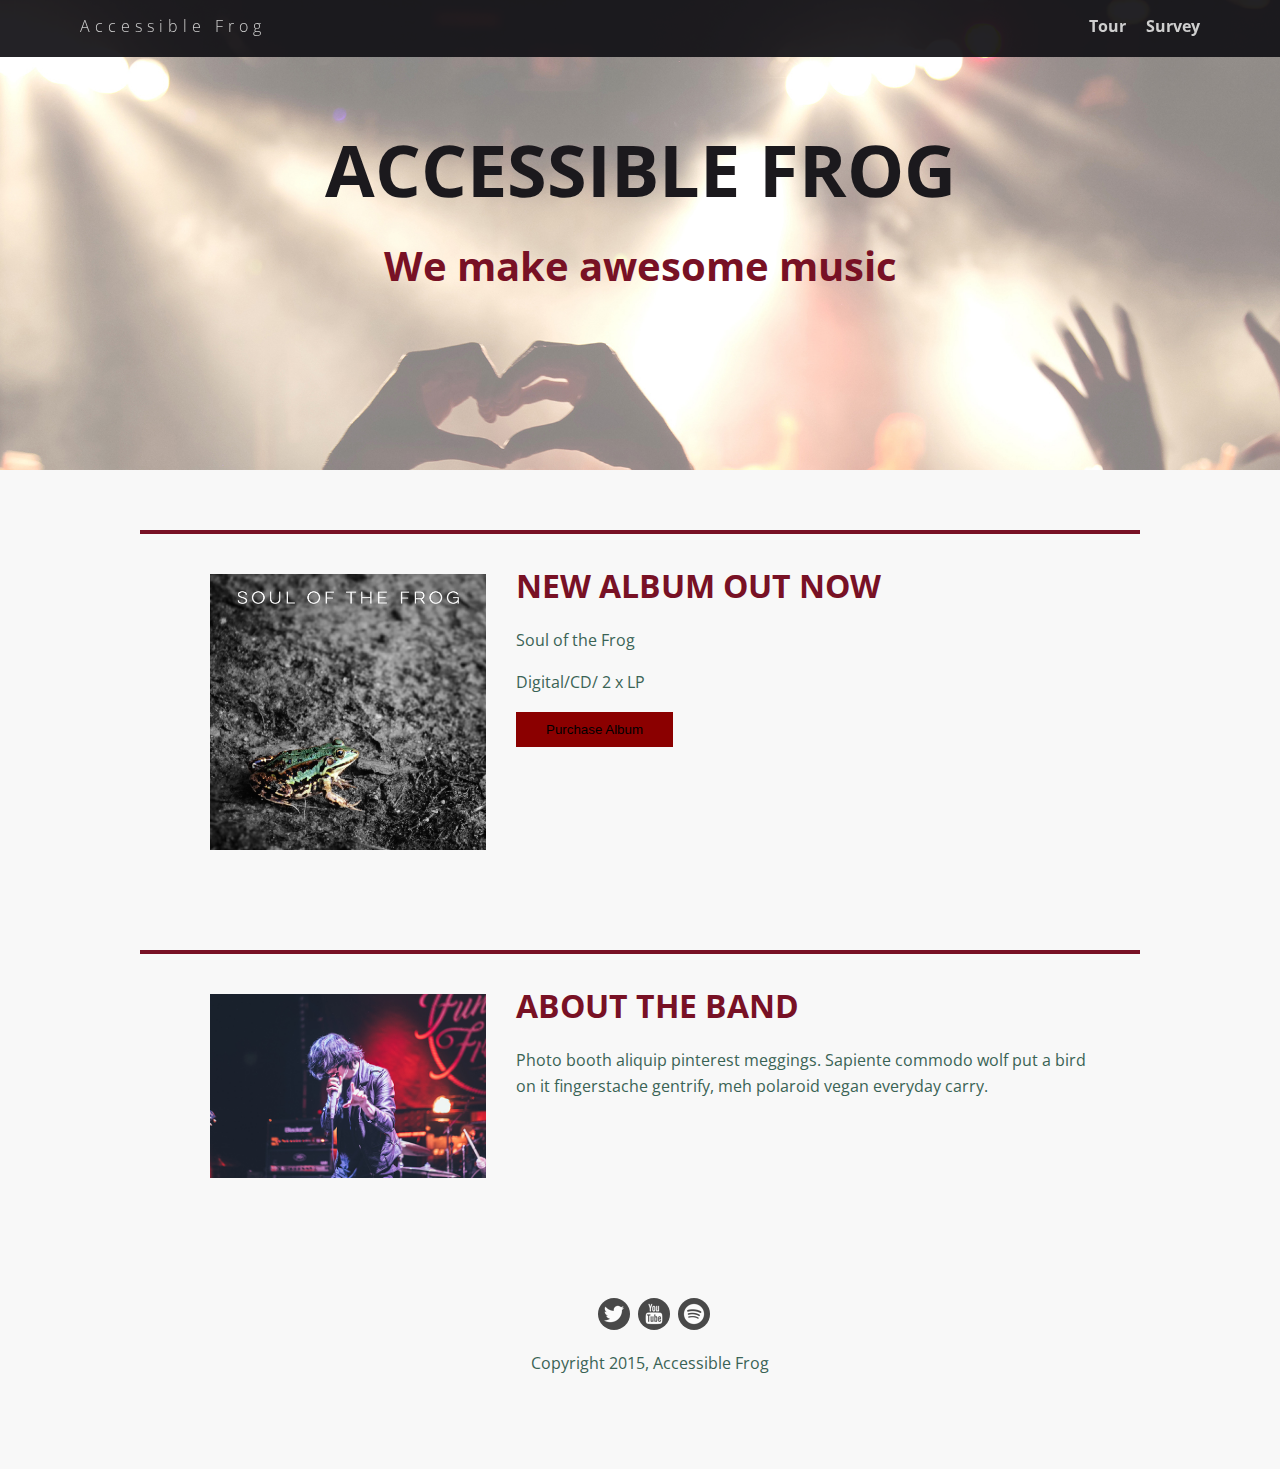
<file: index.html>
<!doctype html>
<html lang="en-US">
  <head>
      <meta charset="utf-8">
      <link href="css/styles.css" rel="stylesheet" type="text/css" />
      <meta name="viewport" content="width=device-width, initial-scale=1, maximum-scale=1, user-scalable=0"/>
      <link href="https://fonts.googleapis.com/css?family=Open+Sans:400,300,600" rel="stylesheet" type="text/css">
      <title>Accessible Frog</title>
  </head>

  <body>
    <nav class="main-nav">
      <ul class="nav">
        <li class="name"><a href="#">Accessible Frog</a></li>
        <li><a href="tour.html">Tour</a></li>
        <li><a href="survey.html">Survey</a></li>
      </ul>
    </nav>

    <header>
      <h1 class="headline">Accessible Frog</h1>
      <h2 class="subheadline">We make awesome music</h2>
    </header>

    <main>
      <div class="card">
        <div class="flex">
          <img class="photo" src= "img/soul_of_the_frog.jpg" alt= "album cover art">
          <div class="information">
            <h1 class="heading">New album out now</h1>
            <p>Soul of the Frog</p>
            <p>Digital/CD/ 2 x LP</p>

            <a href="#" class="buy"><button class="buybutton">Purchase Album</button></a>

          </div>
        </div>
      </div>

      <div class="card">
        <div class="flex">
          <img class="photo" src= "img/lead_singer.jpg" alt= "lead singer on stage">
          <div class="information">
            <h1 class="heading">About the band</h1>
            <p>Photo booth aliquip pinterest meggings. Sapiente commodo wolf put a bird on it fingerstache gentrify, meh polaroid vegan everyday carry.</p>
          </div>
        </div>
      </div>
    </main>

    <footer>
      <ul>
        <li><a href="#" class="social twitter"><img src= "img/twitter-32.png" alt="link to twitter page"></a></li>
        <li><a href="#" class="social youtube"><img src= "img/youtube-32.png" alt="link to youtube page"></a></li>
        <li><a href="#" class="social spotify"><img src= "img/spotify-32.png" alt="link to spotify"></a></li>
      </ul>
      <p class="copyright">Copyright 2015, Accessible Frog</p>
    </footer>

  </body>
</html>
</file>
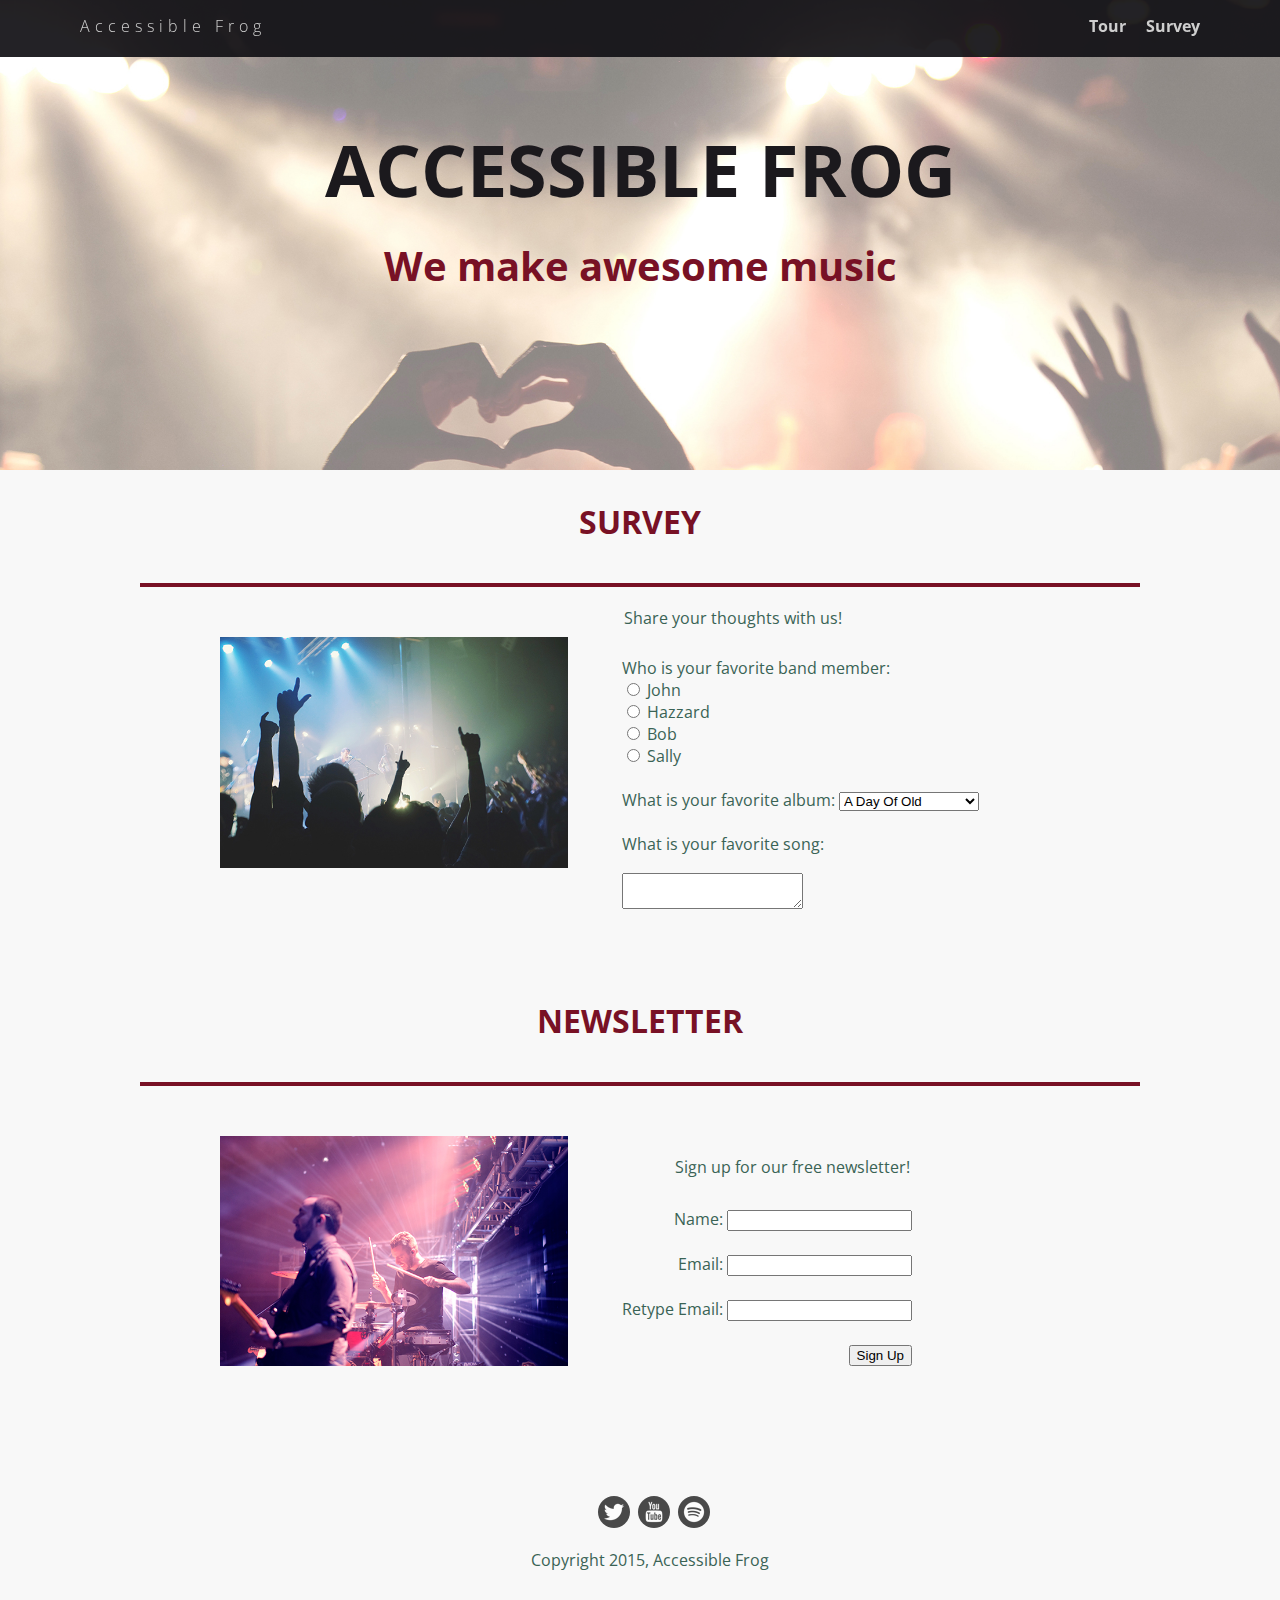
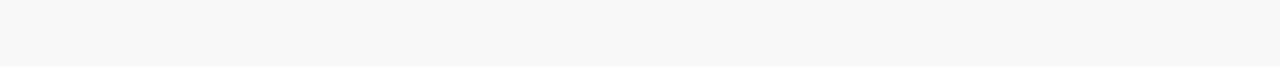
<file: survey.html>
<!doctype html>
<html lang="en-US">
  <head>
    <meta charset="utf-8">
    <link href="css/styles.css" rel="stylesheet" type="text/css" />
    <link href="css/survey.css" rel="stylesheet" type="text/css" />
    <meta name="viewport" content="width=device-width, initial-scale=1, maximum-scale=1, user-scalable=0"/>
    <link href="https://fonts.googleapis.com/css?family=Open+Sans:400,300,600" rel="stylesheet" type="text/css">
    <title>Accessible Frog</title>
  </head>

  <body>
    <nav class="main-nav">
      <ul class="nav">
        <li class="name"><a href="index.html">Accessible Frog</a></li>
        <li><a href="tour.html">Tour</a></li>
        <li><a href="#">Survey</a></li>
      </ul>
    </nav>

    <header>
      <h1 class="headline">Accessible Frog</h1>
      <h2 class="subheadline">We make awesome music</h2>
    </header>

    <main>
      <h1 class= "heading">Survey</h1>

      <div class="card">
        <div class="flex">
          <img class="photo" src= "img/concert01.jpg" alt= "fans listening to band">
          <div class="container">

            <form class = "survey">

              <fieldset>
                <legend>Share your thoughts with us!</legend><br>
                <label>Who is your favorite band member:</label><br>
                <input type="radio" id="John" name="res" value="John">
                <label for="John">John</label><br>
                <input type="radio" id="Hazzard" name="res" value="Hazzard">
                <label for="Hazzard">Hazzard</label><br>
                <input type="radio" id="Bob" name="res" value="Bob">
                <label for="Bob">Bob</label><br>
                <input type="radio" id="Sally" name="res" value="Sally">
                <label for="Sally">Sally</label><br><br>

                <label for="albums">What is your favorite album:</label>
                <select id="albums" name="select">
                  <option value="1">A Day Of Old</option>
                  <option value="2">Diamond Fireworks</option>
                  <option value="3">Enjoy Your Desire</option>
                  <option value="4">Finding My Shadow</option>
                  <option value="5">Heroic Forever</option>
                  <option value="6">Midnight Fires</option>
                  <option value="7">Music Of My Life</option>
                  <option value="8">Party For An Angel</option>
                  <option value="9">Song For Yesterday</option>
                  <option value="10">Street Of The Rider</option>
                  <option value="11">This Is For You</option>
                </select>
                <br><br>

                <label for="favorite-song">What is your favorite song:</label>
                <textarea id="favorite-song"></textarea>
              </fieldset>

            </form>

          </div>

        </div>
      </div>

      <h1 class= "heading">Newsletter</h1>
      <div class="card">
        <div class="flex">
          <img class="photo" src= "img/the_band.jpg" alt= "band playing to fans">
            <div class="container">

              <form class="newsletter">
                <fieldset>
                  <legend class="free">Sign up for our free newsletter!</legend>
                  <label for="name">Name:</label> <input type ="text" id="name" name="textfield"><br><br>
                  <label for="email">Email:</label> <input type ="email" id="email" name="textfield"><br><br>
                  <label for="email-confirm">Retype Email:</label> <input type ="email" id="email-confirm" name="textfield"><br><br>
                  <button type="submit">Sign Up</button>
                </fieldset>
              </form>

            </div>
        </div>
      </div>
    </main>

    <footer>
      <ul>
        <li><a href="#" class="social twitter"><img src= "img/twitter-32.png" alt="link to twitter page"></a></li>
        <li><a href="#" class="social youtube"><img src= "img/youtube-32.png" alt="link to youtube page"></a></li>
        <li><a href="#" class="social spotify"><img src= "img/spotify-32.png" alt="link to spotify"></a></li>
      </ul>
      <p class="copyright">Copyright 2015, Accessible Frog</p>
    </footer>
  </body>
</html>
</file>
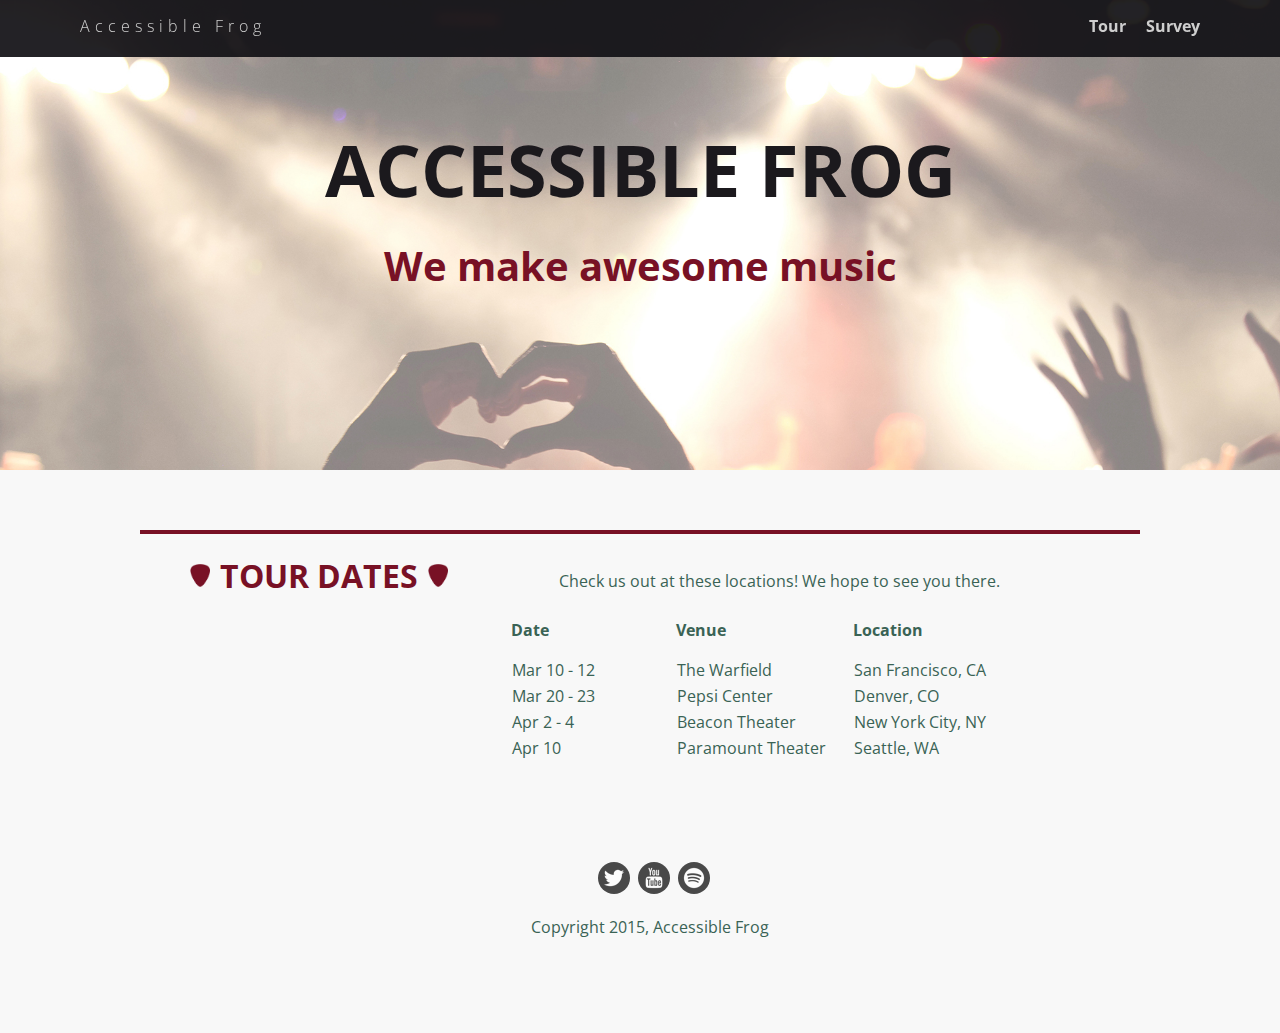
<file: tour.html>
<!doctype html>
<html lang="en-US">
  <head>
      <meta charset="utf-8">
      <link href="css/styles.css" rel="stylesheet" type="text/css" />
      <link href="css/tour.css" rel="stylesheet" type="text/css" />
      <meta name="viewport" content="width=device-width, initial-scale=1, maximum-scale=1, user-scalable=0"/>
      <link href="https://fonts.googleapis.com/css?family=Open+Sans:400,300,600" rel="stylesheet" type="text/css">
      <title>Accessible Frog</title>
  </head>

  <body>
    <nav class="main-nav">
      <ul class="nav">
        <li class="name"><a href="index.html">Accessible Frog</a></li>
        <li><a href="#">Tour</a></li>
        <li><a href="survey.html">Survey</a></li>
      </ul>
    </nav>

    <header>
      <h1 class="headline">Accessible Frog</h1>
      <h2 class="subheadline">We make awesome music</h2>
    </header>

    <main >
      <div class="card">
        <div class="flex">
        <!-- The following images are decorative for this project. -->
        <!-- Please see the project instructions for information on how to handle these. -->
          <img class="pick" src= "img/guitar_pick.png" alt="">
          <h1 class= "heading">Tour Dates</h1>
          <img class="pick" src= "img/guitar_pick.png" alt="">

          <table class="tourDates">

            <caption>Check us out at these locations! We hope to see you there.</caption>

              <tr>
                <th scope="col">Date</th>
                <th scope="col">Venue</th>
                <th scope="col">Location</th>
              </tr>

              <tr>
                <td>Mar 10 - 12</td>
                <td>The Warfield</td>
                <td>San Francisco, CA</td>
              </tr>

              <tr>
                <td>Mar 20 - 23</td>
                <td>Pepsi Center</td>
                <td>Denver, CO</td>
              </tr>

              <tr>
                <td>Apr 2 - 4</td>
                <td>Beacon Theater</td>
                <td>New York City, NY</td>
              </tr>

              <tr>
                <td>Apr 10</td>
                <td>Paramount Theater</td>
                <td>Seattle, WA</td>
              </tr>

          </table>

        </div>
      </div>
    </main>

    <footer>
      <ul>
        <li><a href="#" class="social twitter"><img src= "img/twitter-32.png" alt="link to twitter page"></a></li>
        <li><a href="#" class="social youtube"><img src= "img/youtube-32.png" alt="link to youtube page"></a></li>
        <li><a href="#" class="social spotify"><img src= "img/spotify-32.png" alt="link to spotify"></a></li>
      </ul>
      <p class="copyright">Copyright 2015, Accessible Frog</p>
    </footer>
  </body>
</html>
</file>
<file: css/styles.css>
/* Global Layout Set-up */
* {
  box-sizing: border-box;
}

body {
  margin: 0;
  padding: 0;
  text-align: center;
  font-family: 'Open Sans', sans-serif;
  color: #3A6355;
  background: #f8f8f8;
}

/* Link Styles */

a {
  text-decoration: none;
  color: #cecece;
}

a:hover {
  color: #999;
}

/* Section Styles */

.buybutton{
  border: none;
  background-color: darkred;
  padding: 10px 30px;
}

.buybutton a {
  padding: 10px 30px;
}


.main-nav {
  width: 100%;
  background: rgba(18, 17, 21, 0.93);
  min-height: 30px;
  padding: 10px;
  position: fixed;
  text-align: center;
}

.nav {
  display: flex;
  justify-content: space-around;
  font-weight: 700;
  list-style-type: none;
  margin: 0 auto;
  padding: 0;
}

.nav .name {
  display: block;
  margin-right: auto;
  color: white;
  letter-spacing: 5px;
}

.nav li {
  padding: 5px 10px 10px 10px;
}

.nav a {
  transition: all .5s;
}

.nav a:hover {
  color: white
}

header {
  text-align: center;
  background: url('../img/concert02_no_text.jpg') no-repeat top center ;
  background-size: cover;
  overflow: hidden;
  padding-top: 60px;
  height: 350px;
}

.tag {
  color: black;
  padding: 10px;
  letter-spacing: 5px;
}

.name{
  font-weight: 300;
}

header .name{
  font-size: 3em;
}

.headline{
  font-size: 4.5em;
  text-transform: uppercase;
  color: #1b191d;
  margin-top: 60px;
  margin-bottom: 20px;
}

.subheadline{
  font-size: 2.5em;
  color: #781125;
  margin-top: 10px;
}

.tourDates{
  margin: 0 auto;
}

.tagline {
  font-weight: 600;
  padding: 20px;
  text-transform: uppercase;
  color: #781125
}

.card {
  margin: 30px;
  padding: 20px 40px 40px;
  text-align: left;
  border-top: 4px solid #781125;
  clear: both;
}
.card:hover {
  border-color: #96731A;
}


.photo{
  display: block;
  width: 200px;
  height: 0%;
  margin: 0 auto;
}

.information{
  width: 100%;
  text-align: center;
  /*display: inline-block;
  position: absolute;*/
}

.heading{
  font-size: 2em;
  text-transform: uppercase;
  color: #781125;
  margin-top: 10px;
}

/* Footer styles */

footer {
  width: 100%;
  min-height: 30px;
  padding: 20px 0 40px 20px;
}

footer .copyright {
  top: -8px;
  font-size: .75em;
}

footer ul {
  list-style-type: none;
  margin: 0;
  padding: 0;
}

footer ul li {
  display: inline-block;
}

a.social {
  display: inline-block;
  margin-left: 5px;
  width: 30px;
  height: 30px;
  background-size: 30px 30px;
  opacity: .7;
  transition: all .5s;
}

.social img{
  background: black;
  border-radius: 100%;
}

a.twitter {
  background-image: url(../img/twitter-32.png);
}

a.youtube {
  background-image: url(../img/youtube-32.png);
}

a.spotify {
  background-image: url(../img/spotify-32.png);
}

a.social:hover {
  opacity: 1;
}
.clearfix {
  clear: both;
}

/* Styles for larger screens */
@media screen and (min-width: 840px) {

  .flex {
    display: -ms-flexbox;      /* TWEENER - IE 10 */
    display: flex;
    max-width: 1200px;
    -ms-flex-pack: distribute;
  }

  header {
    min-height: 470px;
  }

  .nav {
    max-width: 1200px;
    padding: 0 30px;
  }


  main {
    padding-top: 20px;
  }

  main p {
    line-height: 1.6em;
  }

  .card{
    margin: 40px auto;
    padding: 20px 40px 40px;
    width: 80%;
    max-width: 1000px;
  }

  .photo{
    width: 30%;
    margin: 20px 30px;
  }

  .information{
    text-align: left;
  }

  footer {
    font-size: 1.3em;
    max-width: 1200px;
    margin: 40px auto;
  }
}
</file>
<file: css/survey.css>
/* Survey page styles */

.photo{
  width: 60%;
  padding: 10px;
}

form {
  margin: 0 auto;
  text-align: left;
  display: inline-block;
}

textarea {
  display: block;
  margin-top: 18px;
}

.container{
  text-align: center;
}
.newsletter{
  text-align: right;
  margin-top: 50px;
}

.free {
  margin-bottom: 25px;

}

fieldset{
  border: none;
}

/* Styles for larger screens */
@media screen and (min-width: 840px) {
  .photo{
    width: 40%;
  }
}
</file>
<file: css/tour.css>
/* Tour page styles */

pre {
  font-family: 'Open Sans', sans-serif;
}

.heading{
  display: inline-block;
  margin: 0;
}

.pick{
  width: 40px;
  height: 0%;
  padding: 10px;
}

caption {
    margin-bottom: 25px;
    margin-top: 16px;
}

th {
  padding: 0px 125px 15px 0;
}
</file>
